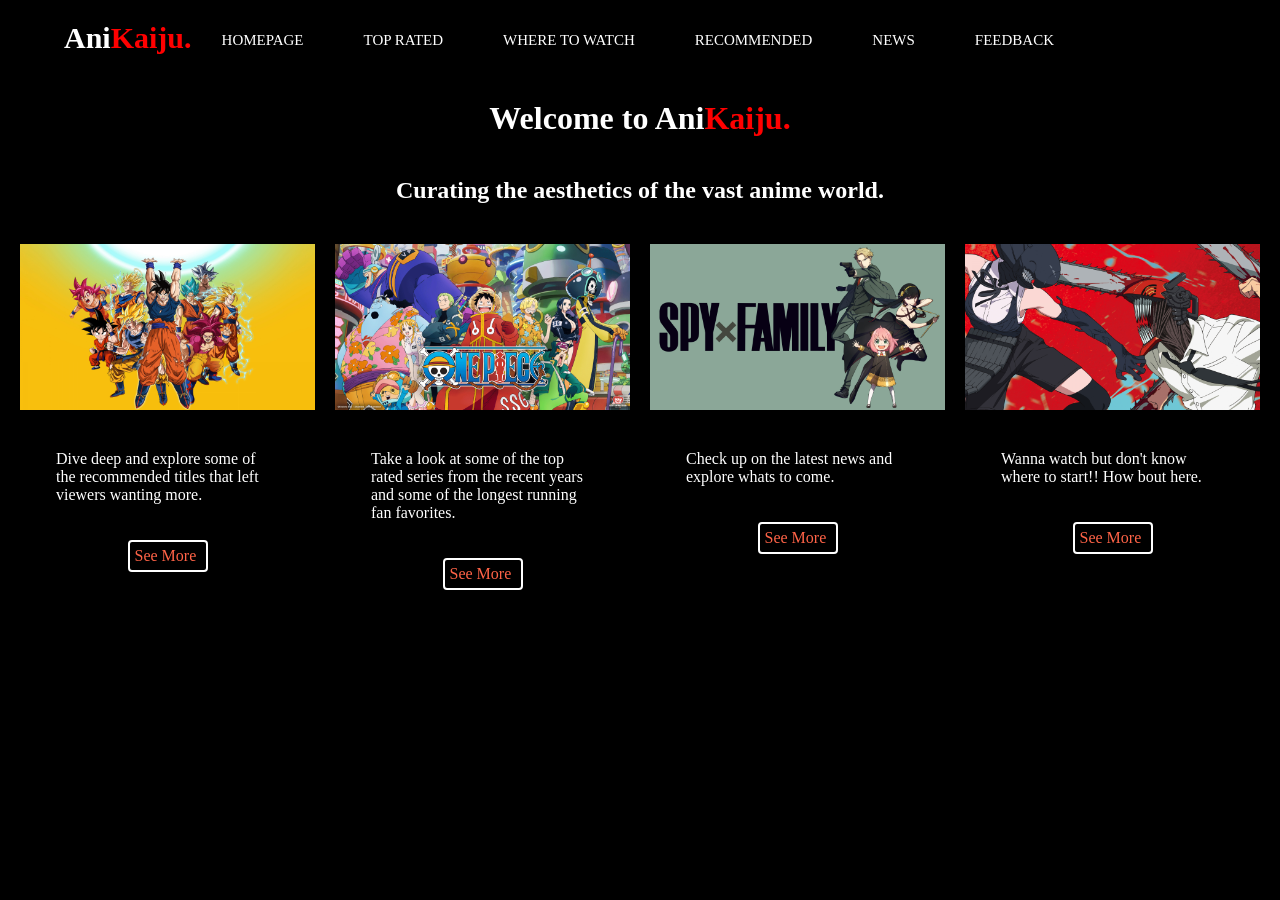
<file: index.html>
<!DOCTYPE html>
<html lang="en">
    <head>
        <meta charset="UTF-8">
        <meta name="viewport" content="width=deice-width, initial-scale=1.0">
        <title>HOME PAGE</title>
        <link rel="stylesheet" href="styles.css">
    </head>
    <body>
            <nav>
                <ul>
                    <h1 class="logo">Ani<span>Kaiju.</span></h1>
                    <li><a href="index.html"> HOMEPAGE </a></li>
                    <li><a href="top.html"> TOP RATED </a></li>
                    <li><a href="wiki.html"> WHERE TO WATCH </a></li>
                    <li><a href="recommends.html"> RECOMMENDED </a></li>
                    <li><a href="news.html"> NEWS </a></li>
                    <li><a href="feedback.html"> FEEDBACK </a></li>
                </ul>
            </nav>

            <header>
                <h1> Welcome to Ani<span class="col">Kaiju.</span> </h1>
                <h2> Curating the aesthetics of the vast anime world.</h2>
            </header>

            <main>
                <div class="opening-grid">
                    <div class="intro-grid">
                            <img src="wallpapers/dragon-ball.jpg">
                            <p>Dive deep and explore some of the recommended titles that left viewers wanting more.</p>
                            <a href="recommends.html">See More</a>
                    </div>
                    <div class="intro-grid">
                            <img src="wallpapers/one-piece.jpg">
                            <p>Take a look at some of the top rated series from the recent years and some of the
                                longest running fan favorites.</p>
                            <a href="top.html">See More</a>
                    </div>
                    <div class="intro-grid">
                            <img src="wallpapers/spy-x-family-poster-3840x2160-24192.png">
                            <p>Check up on the latest news and explore whats to come.</p>
                            <a href="news.html">See More</a>
                    </div>
                    <div class="intro-grid">
                            <img src="wallpapers/reze-vs-denji-5k-3840x2160-24371.jpg">
                            <p>Wanna watch but don't know where to start!! How bout here.</p>
                            <a href="wiki.html">See More</a>
                    </div>
                </div>
            </main>
    </body>
</html>
</file>
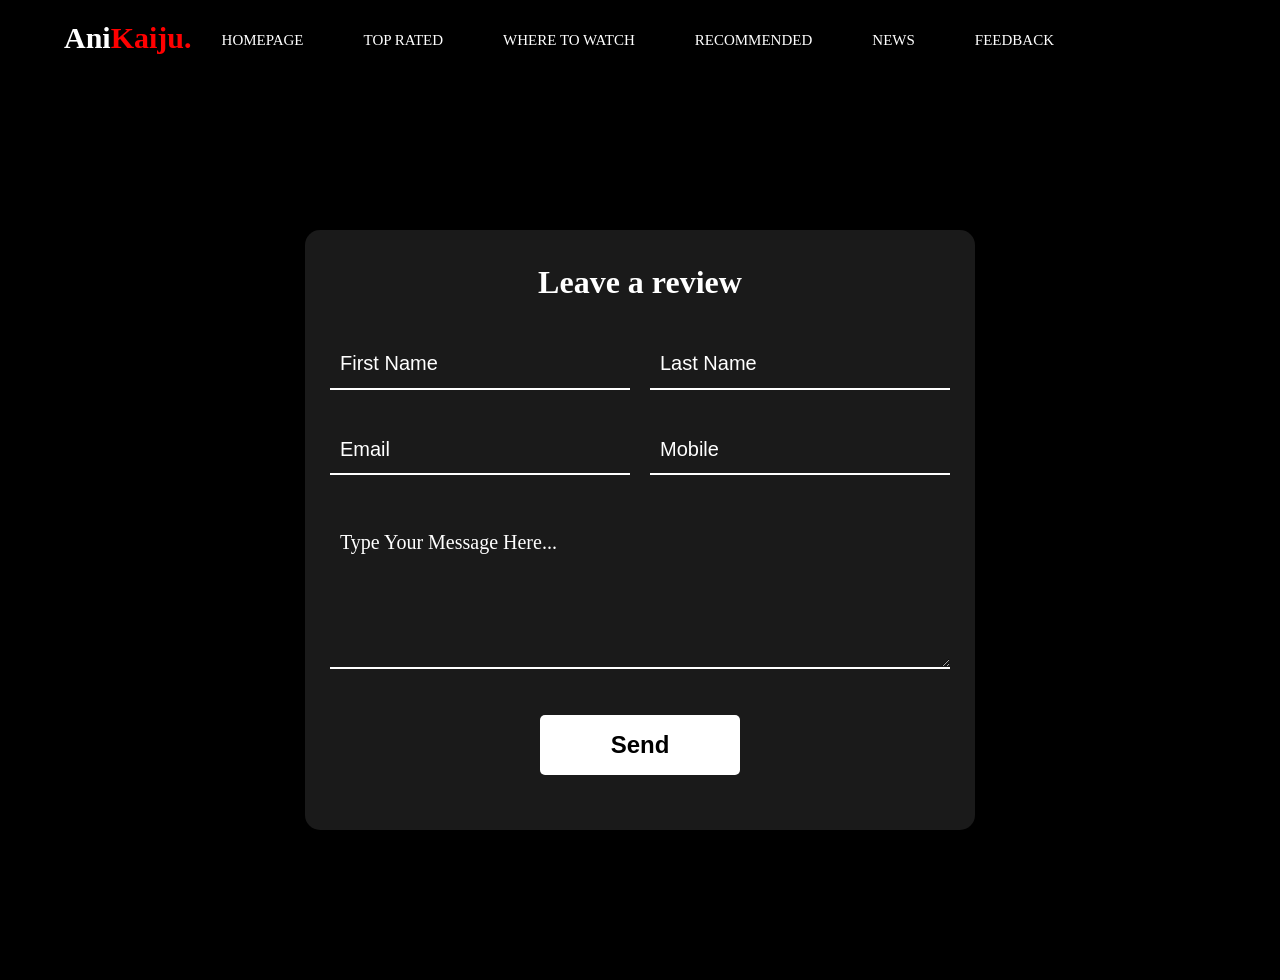
<file: feedback.html>
<!DOCTYPE html>
<html lang="en">
    <head>
        <meta charset="UTF-8">
        <meta name="viewport" content="width=deice-width, initial-scale=1.0">
        <title>HOME PAGE</title>
        <link rel="stylesheet" href="styles.css">
    </head>
    <body>

          <nav>
            <ul>
                <h1 class="logo">Ani<span>Kaiju.</span></h1>
                <li><a href="index.html"> HOMEPAGE </a></li>
                <li><a href="top.html"> TOP RATED </a></li>
                <li><a href="wiki.html"> WHERE TO WATCH </a></li>
                <li><a href="recommends.html"> RECOMMENDED </a></li>
                <li><a href="news.html"> NEWS </a></li>
                <li><a href="feedback.html"> FEEDBACK </a></li>
            </ul>
        </nav>
        <div class="container">
              <form>
                <h1>Leave a review</h1>
                <input type="text" id="firstName" placeholder="First Name" required />
                <input type="text" id="lastName" placeholder="Last Name" required />
                <input type="email" id="email" placeholder="Email" required />
                <input type="text" id="mobile" placeholder="Mobile" required />
                <h4>Type Your Message Here...</h4>
                <textarea required></textarea>
                <input type="submit" value="Send" id="button" />
              </form>
        </div>
    </body>
</html>
</file>
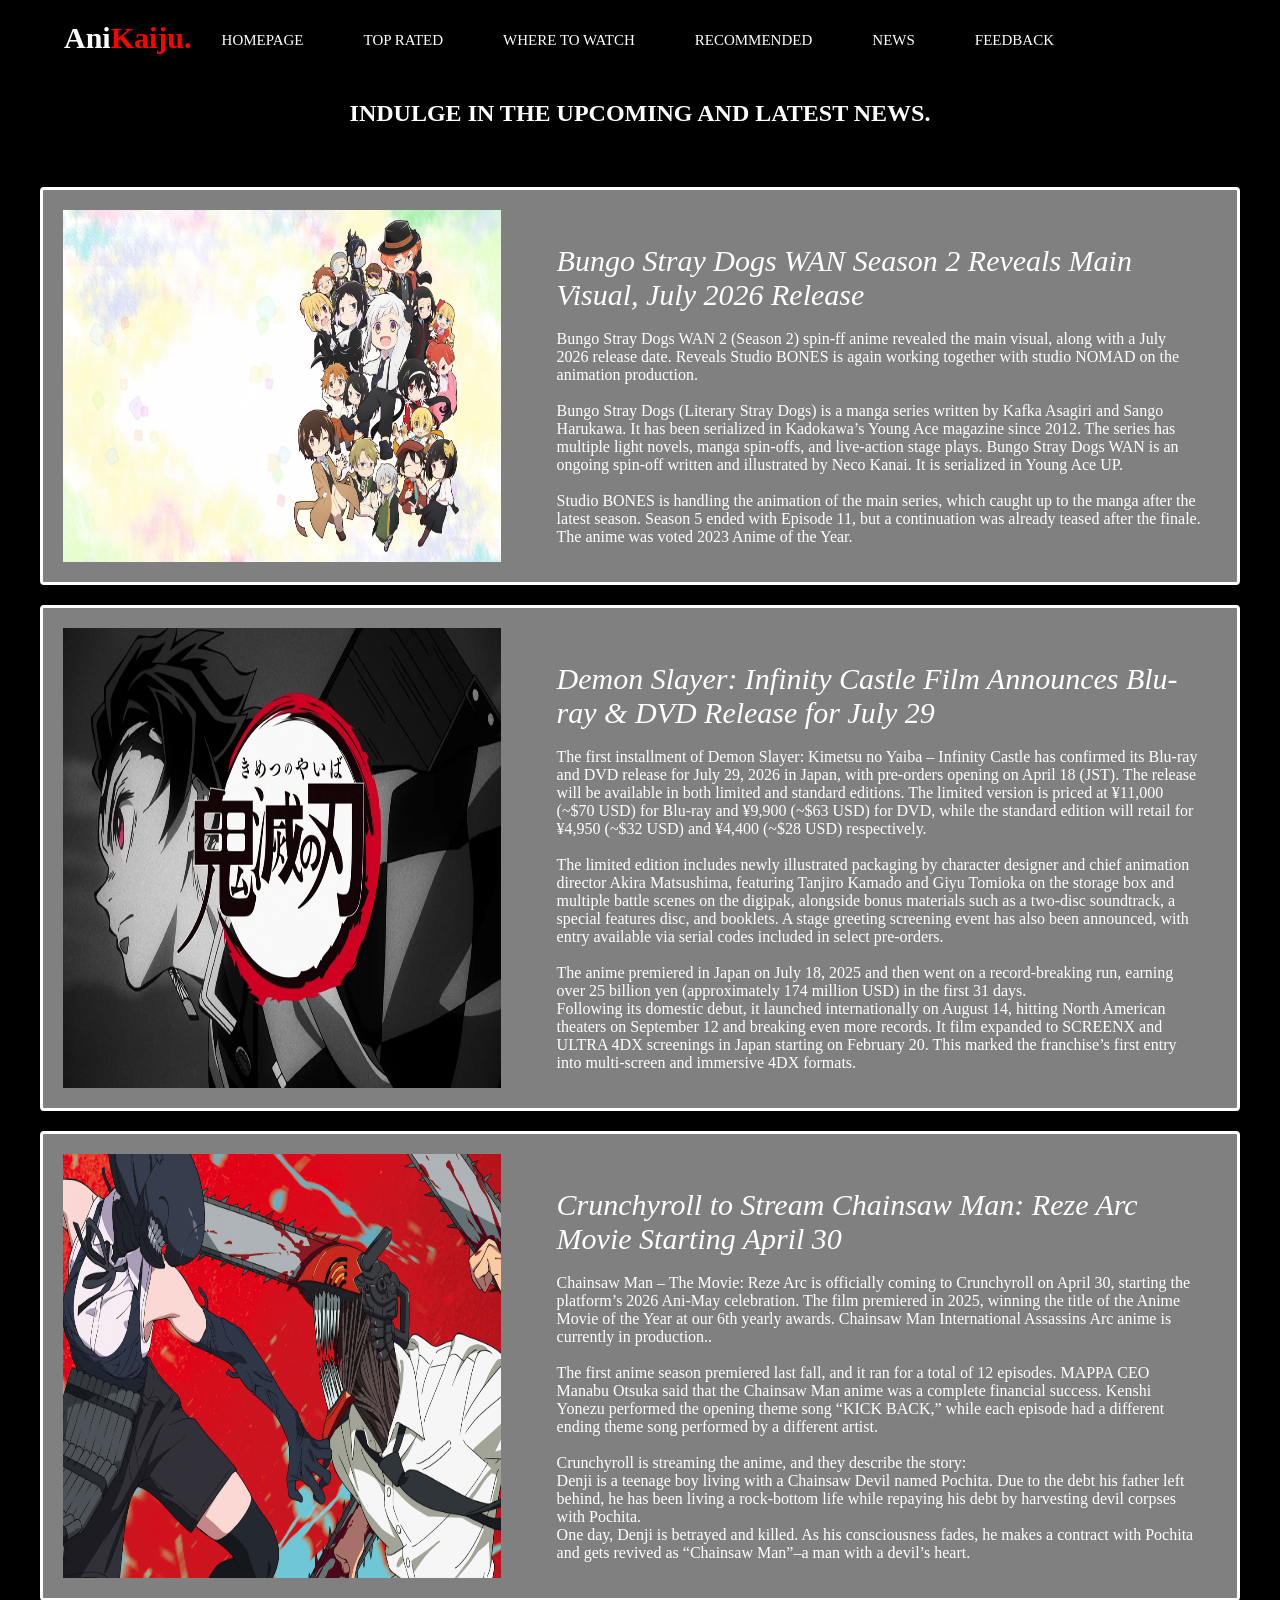
<file: news.html>
<!DOCTYPE html>
<html>
    <head>
        <meta charset="UTF-8">
        <meta name="viewport" content="width=deice-width, initial-scale=1.0">
        <title>NEWS</title>
        <link rel="stylesheet" href="styles.css">
    </head>
    <body>

            <nav>
            <ul>
                <h1 class="logo">Ani<span>Kaiju.</span></h1>
                <li><a href="index.html"> HOMEPAGE </a></li>
                <li><a href="top.html"> TOP RATED </a></li>
                <li><a href="wiki.html"> WHERE TO WATCH </a></li>
                <li><a href="recommends.html"> RECOMMENDED </a></li>
                <li><a href="news.html"> NEWS </a></li>
                <li><a href="feedback.html"> FEEDBACK </a></li>
            </ul>
        </nav>

        <header>
            <h2> INDULGE IN THE UPCOMING AND LATEST NEWS.</h2>
        </header>

        <main>
            <div class="page-layout">
                <div class="main-content">
                    <article>
                        <img src="wallpapers/stray-dogs-wan.jpg" alt="bungou-stray-dogs-wan!">
                        <p>
                             <br><em>Bungo Stray Dogs WAN Season 2 Reveals Main Visual, July 2026 Release</em> <br>
                              <br> Bungo Stray Dogs WAN 2 (Season 2) spin-ff anime revealed the main visual, along with a July 2026 release date. 
                              Reveals Studio BONES is again working together with studio NOMAD on the animation production. <br>

                             <br> Bungo Stray Dogs (Literary Stray Dogs) is a manga series written by Kafka Asagiri and Sango Harukawa. It has been 
                              serialized in Kadokawa’s Young Ace magazine since 2012. The series has multiple light novels, manga spin-offs, 
                              and live-action stage plays. Bungo Stray Dogs WAN is an ongoing spin-off written and illustrated by Neco Kanai. It is
                               serialized in Young Ace UP. <br>

                             <br> Studio BONES is handling the animation of the main series, which caught up to the manga after the latest season. 
                              Season 5 ended with Episode 11, but a continuation was already teased after the finale.
                              The anime was voted 2023 Anime of the Year.
                        </p>
                    </article>
                    <article>
                        <img src="wallpapers/demon-s.webp" alt="Demon-slayer-infinity-castle">
                        <p>
                             <br><em>Demon Slayer: Infinity Castle Film Announces Blu-ray & DVD Release for July 29</em> <br>
                              <br> The first installment of Demon Slayer: Kimetsu no Yaiba – Infinity Castle has confirmed its Blu-ray and DVD release for
                               July 29, 2026 in Japan, with pre-orders opening on April 18 (JST). The release will be available in both limited and standard 
                               editions. The limited version is priced at ¥11,000 (~$70 USD) for Blu-ray and ¥9,900 (~$63 USD) for DVD, while the standard edition
                                will retail for ¥4,950 (~$32 USD) and ¥4,400 (~$28 USD) respectively. <br>

                             <br> The limited edition includes newly illustrated packaging by character designer and chief animation director Akira Matsushima, 
                             featuring Tanjiro Kamado and Giyu Tomioka on the storage box and multiple battle scenes on the digipak, alongside bonus materials
                              such as a two-disc soundtrack, a special features disc, and booklets. A stage greeting screening event has also been announced, with
                               entry available via serial codes included in select pre-orders.<br>

                             <br> The anime premiered in Japan on July 18, 2025 and then went on a record-breaking run, earning over 25 billion yen
                              (approximately 174 million USD) in the first 31 days.

                             <br> Following its domestic debut, it launched internationally on August 14, hitting North American theaters on September 12 and 
                             breaking even more records. It film expanded to SCREENX and ULTRA 4DX screenings in Japan starting on February 20.
                              This marked the franchise’s first entry into multi-screen and immersive 4DX formats.
                        </p>
                    </article>
                    <article>
                        <img src="wallpapers/reze-vs-denji-5k-3840x2160-24371.jpg" alt="Reze-vs-Denji">
                        <p>
                             <br><em>Crunchyroll to Stream Chainsaw Man: Reze Arc Movie Starting April 30</em> <br>
                              <br> Chainsaw Man – The Movie: Reze Arc is officially coming to Crunchyroll on April 30, starting the platform’s 2026 Ani-May celebration.
                               The film premiered in 2025, winning the title of the Anime Movie of the Year at our 6th yearly awards. Chainsaw Man International Assassins
                                Arc anime is currently in production.. <br>

                             <br> The first anime season premiered last fall, and it ran for a total of 12 episodes. MAPPA CEO Manabu Otsuka said that the Chainsaw Man anime
                                was a complete financial success. Kenshi Yonezu performed the opening theme song “KICK BACK,” while each episode had a different ending theme song
                                performed by a different artist.<br>

                             <br> Crunchyroll is streaming the anime, and they describe the story:
                             <br> Denji is a teenage boy living with a Chainsaw Devil named Pochita. Due to the debt his father left behind, he has been living a
                              rock-bottom life while repaying his debt by
                               harvesting devil corpses with Pochita. 
                              <br> One day, Denji is betrayed and killed. As his consciousness fades, he makes a contract with Pochita and gets revived as “Chainsaw Man”–a 
                              man with a devil’s heart. 
                        </p>
                    </article>
  
                </div>

            </div> 
        </main>

    </body>
</html>
</file>
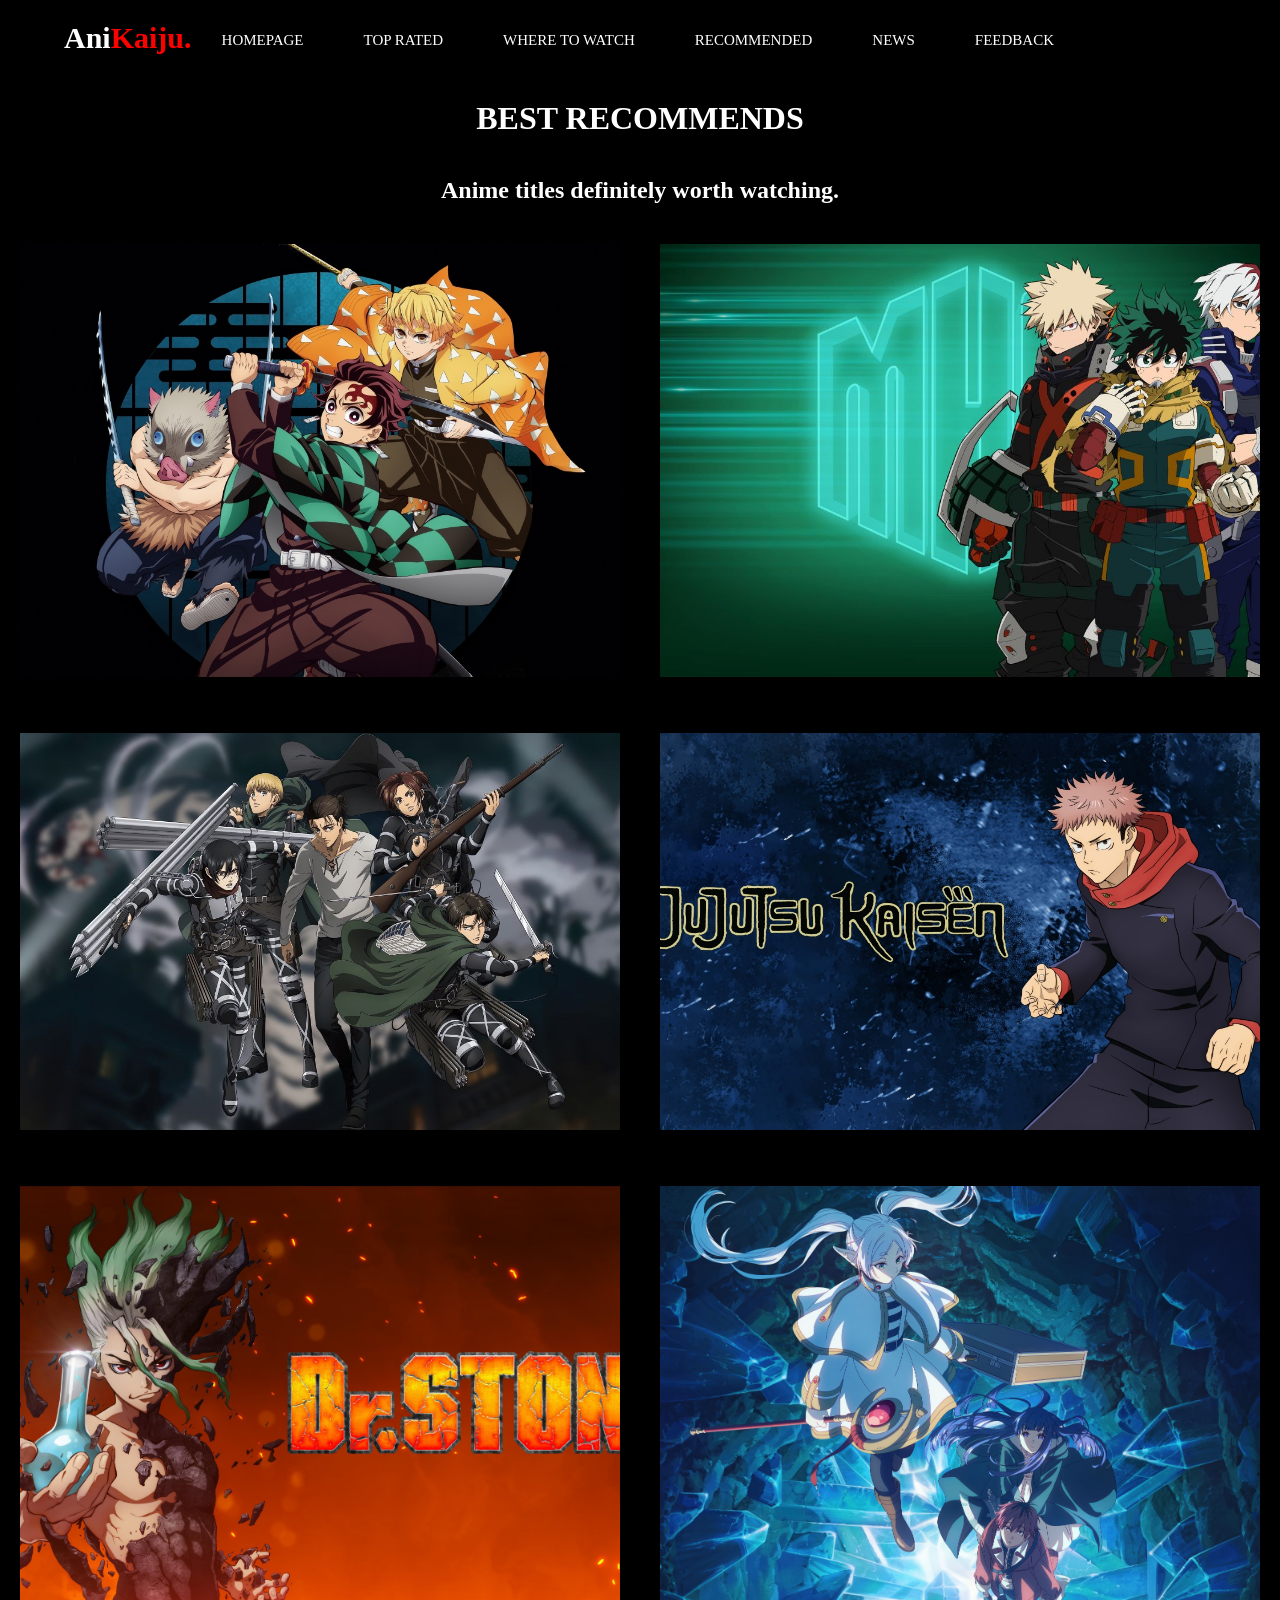
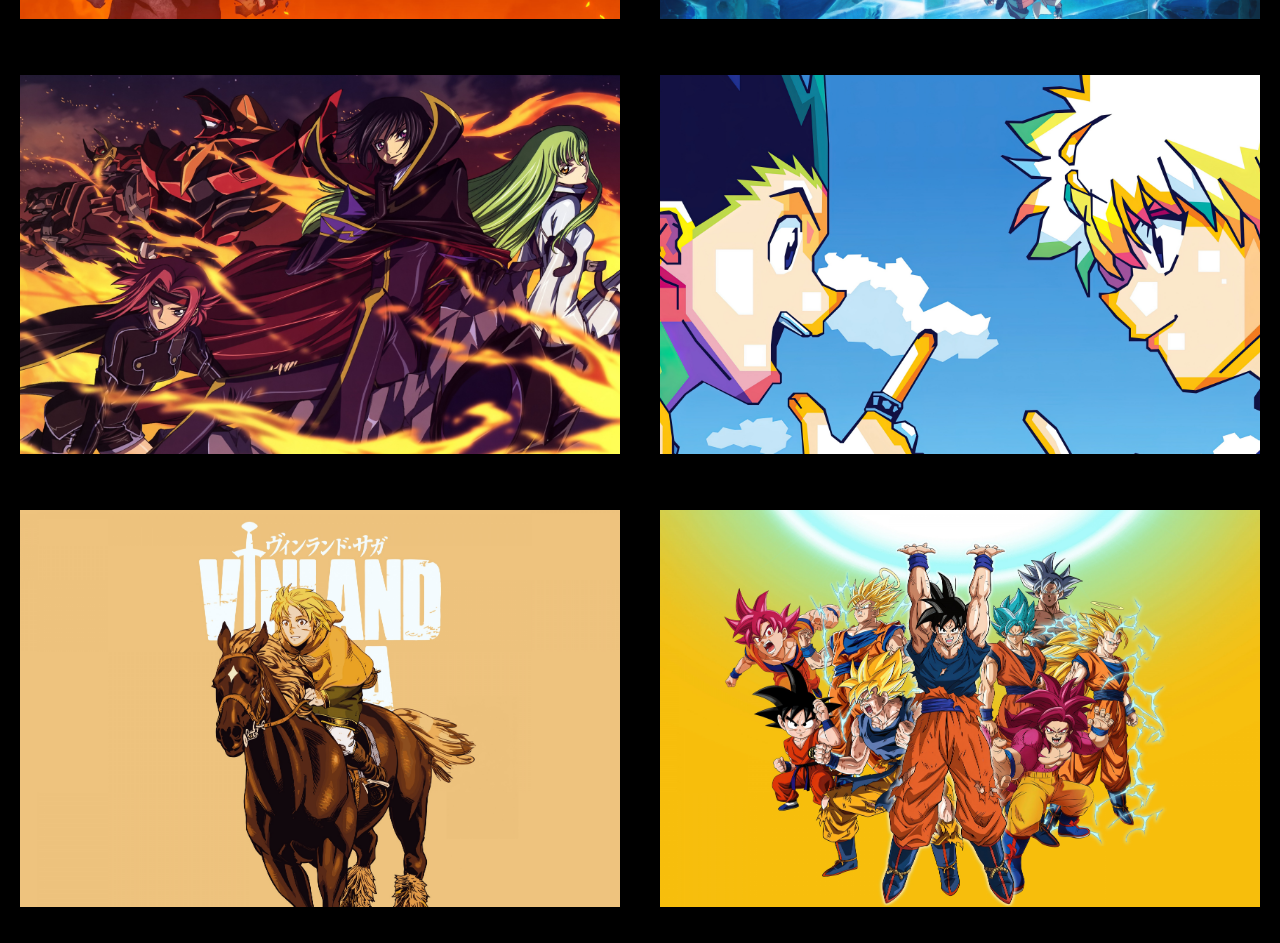
<file: recommends.html>
<!DOCTYPE html>
<html lang="en">
    <head>
        <meta charset="UTF-8">
        <meta name="viewport" content="width=deice-width, initial-scale=1.0">
        <title>Recommends</title>
        <link rel="stylesheet" href="styles.css">
    </head>
    <body>

          <nav>
            <ul>
                <h1 class="logo">Ani<span>Kaiju.</span></h1>
                <li><a href="index.html"> HOMEPAGE </a></li>
                <li><a href="top.html"> TOP RATED </a></li>
                <li><a href="wiki.html"> WHERE TO WATCH </a></li>
                <li><a href="recommends.html"> RECOMMENDED </a></li>
                <li><a href="news.html"> NEWS </a></li>
                <li><a href="feedback.html"> FEEDBACK </a></li>
            </ul>
        </nav>

        <header>
            <h1>BEST RECOMMENDS</h1>
            <h2>Anime titles definitely worth watching.</h2>
        </header>

        <main>
            <div class="recommend-grid">
                <div class="recos-grid">
                    <div class="description-text">
                        <div style="background-image: url(wallpapers/demon-ss.jpg);
                            background-size: cover;
                            background-position: center;
                            background-repeat: no-repeat;">
                            <h3>Demon Slayer:Kimetsu no Yaiba</h3>
                            <ul>
                                <li>Release Year: April 2019</li>
                                <li>Studio: Ufotable</li>
                                <li>Genre: Adventure, Dark Arts, Fantasy </li>
                                <li>Seasons: 4(63 episodes)</li>
                            </ul>
                            <p>
                            Ever since the death of his father, the burden of supporting the family has fallen upon Tanjirou Kamado's shoulders. Though living impoverished on a remote mountain, the Kamado
                            family are able to enjoy a relatively peaceful and happy life. One day, Tanjirou decides to go down to the local village to make a little money selling charcoal. On his way back,
                            night falls, forcing Tanjirou to take shelter in the house of a strange man, who warns him of the existence of flesh-eating demons that lurk in the woods at night.
                              
                            <br> When he finally arrives back home the next day, he is met with a horrifying sight—his whole family has been slaughtered. Worse still, the sole survivor is his sister Nezuko, who has
                            been turned into a bloodthirsty demon. Consumed by rage and hatred, Tanjirou swears to avenge his family and stay by his only remaining sibling. Alongside the mysterious group calling 
                            themselves the Demon Slayer Corps, Tanjirou will do whatever it takes to slay the demons and protect the remnants of his beloved sister's humanity. </p>
                        </div>
                    </div>
                </div>
                <div class="recos-grid">
                    <div class="description-text">
                        <div style="background-image: url(wallpapers/mha.jpg);
                            background-size: cover;
                            background-position: center;
                            background-repeat: no-repeat;">
                            <h3>MY HERO ACADEMIA</h3>
                            <ul>
                                <li>Release Year: April 2016</li>
                                <li>Studio: Bones</li>
                                <li>Theme: School, Superpower </li>
                                <li>Seasons: 8(63 episodes)</li>
                            </ul>
                            <p>
                             The appearance of "quirks," newly discovered super powers, has been steadily increasing over the years, with 80 percent of humanity possessing various abilities from manipulation of elements to
                             shapeshifting. This leaves the remainder of the world completely powerless, and Izuku Midoriya is one such individual.
                             <br> Since he was a child, the ambitious middle schooler has wanted nothing more than to be a hero. Izuku's unfair fate leaves him admiring heroes and taking notes on them whenever he can. But it
                             seems that his persistence has borne some fruit: Izuku meets the number one hero and his personal idol, All Might. All Might's quirk is a unique ability that can be inherited, and he has chosen Izuku
                             to be his successor!
                             <br>Enduring many months of grueling training, Izuku enrolls in UA High, a prestigious high school famous for its excellent hero training program, and this year's freshmen look especially promising. With
                              his bizarre but talented classmates and the looming threat of a villainous organization, Izuku will soon learn what it really means to be a hero.
                            </p>
                        </div>
                    </div>
                </div>
                <div class="recos-grid">
                    <div class="description-text">
                        <div style="background-image: url(wallpapers/aots.jpg);
                            background-size: cover;
                            background-position: center;
                            background-repeat: no-repeat;">
                            <h3>Attack on Titan</h3>
                            <ul>
                                <li>Release Year: April 2013</li>
                                <li>Studio: Ufotable, Wit Studio</li>
                                <li>Theme: Gore, Millitary, Survival </li>
                                <li>Seasons: 4(94 episodes)</li>
                            </ul>
                            <p>
                             Centuries ago, mankind was slaughtered to near extinction by monstrous humanoid creatures called Titans, forcing humans to hide in fear behind enormous concentric walls. What makes these giants terrifying is
                             their taste for human flesh is born out of what appears to be pleasure. To ensure their survival, the remnants of humanity began living within defensive barriers, resulting in one hundred 
                             years without a single titan encounter. However, that fragile calm is soon shattered when a colossal Titan manages to breach the supposedly impregnable outer wall, reigniting the fight for survival against the man-eating abominations.
                             <br> After witnessing a horrific personal loss at the hands of the invading creatures, Eren Yeager dedicates his life to their eradication by enlisting into the Survey Corps, an elite military unit that combats 
                             the merciless humanoids outside the protection of the walls. 
                            </p>
                        </div>
                    </div>
                </div>
                <div class="recos-grid">
                    <div class="description-text">
                        <div style="background-image: url(wallpapers/JJK.jpg);
                            background-size: cover;
                            background-position: center;
                            background-repeat: no-repeat;">
                            <h3>Jujutsu Kaisen</h3>
                            <ul>
                                <li>Release Year: April 2020</li>
                                <li>Studio: MAPPA</li>
                                <li>Theme: School </li>
                                <li>Seasons: 3(63 episodes)</li>
                            </ul>
                            <p>
                             Idly indulging in baseless paranormal activities with the Occult Club, high schooler Yuuji Itadori spends his days at either the clubroom or the hospital, where he visits his bedridden grandfather. However, this leisurely
                             lifestyle soon takes a turn for the strange when he unknowingly encounters a cursed item. 
                             <br> Triggering a chain of supernatural occurrences, Yuuji finds himself suddenly thrust into the world of Curses—dreadful beings formed
                             from human malice and negativity—after swallowing the said item, revealed to be a finger belonging to the demon Sukuna Ryoumen, the King of Curses.

                             <br> Yuuji experiences first-hand the threat these Curses pose to society as he discovers his own newfound powers. Introduced to the Tokyo Prefectural Jujutsu High School, he begins to walk down a path from which he cannot
                              return—the path of a Jujutsu sorcerer. 
                            </p>
                        </div>
                    </div>
                </div>
                <div class="recos-grid">
                    <div class="description-text">
                        <div style="background-image: url(wallpapers/dr-stone.jpg);
                            background-size: cover;
                            background-position: center;
                            background-repeat: no-repeat;">
                            <h3>Dr. STONE</h3>
                            <ul>
                                <li>Release Year: July 2019</li>
                                <li>Studio: TMS Entertainment</li>
                                <li>Theme: Survival </li>
                                <li>Seasons: 4()</li>
                            </ul>
                            <p>
                            After five years of harboring unspoken feelings, high-schooler Taiju Ooki is finally ready to confess his love to Yuzuriha Ogawa. Just when Taiju begins his confession however, a blinding green light strikes the Earth and petrifies mankind around the world—turning every single human into stone.
                            <br> Several millennia later, Taiju awakens to find the modern world completely nonexistent, as nature has flourished in the years humanity stood still. Among a stone world of statues, Taiju encounters one other living human: his science-loving friend Senkuu, who has been active for a few months. Taiju learns that Senkuu has developed a grand scheme—to launch the complete revival of civilization with science. Taiju's brawn and Senkuu's brains combine to forge a formidable partnership, and they soon uncover a method to revive those petrified. 
                          <br> However, Senkuu's master plan is threatened when his ideologies are challenged by those who awaken. All the while, the reason for mankind's petrification remains unknown. </p>
                        </div>
                    </div>
                </div>
                <div class="recos-grid">
                    <div class="description-text">
                        <div style="background-image: url(wallpapers/frieren-by.jpg);
                            background-size: cover;
                            background-position: center;
                            background-repeat: no-repeat;">
                            <h3>Frieren</h3>
                            <ul>
                                <li>Release Year: Sep 2023</li>
                                <li>Studio: Madhouse</li>
                                <li>Theme: Shounen </li>
                                <li>Seasons: 2(38 episodes)</li>
                            </ul>
                            <p>
                             During their decade-long quest to defeat the Demon King, the members of the hero's party—Himmel himself, the priest Heiter, the dwarf warrior Eisen,
                             and the elven mage Frieren—forge bonds through adventures and battles, creating unforgettable precious memories for most of them.
                              
                            <br> However, the time that Frieren spends with her comrades is equivalent to merely a fraction of her life, which has lasted over a thousand years. 
                            When the party disbands after their victory, Frieren casually returns to her "usual" routine of collecting spells across the continent. Due to her different
                             sense of time, she seemingly holds no strong feelings toward the experiences she went through.
                             As the years pass, Frieren gradually realizes how her days in the hero's party truly impacted her. Witnessing the deaths of two of her former companions, Frieren begins to regret having
                             taken their presence for granted; she vows to better understand humans and create real personal connections. Although the story of that once memorable journey has long ended, a new tale is about to begin.
                            </p>
</div>
                    </div>
                </div>
                <div class="recos-grid">
                    <div class="description-text">
                        <div style="background-image: url(wallpapers/lelouch.jpg);
                            background-size: cover;
                            background-position: center;
                            background-repeat: no-repeat;">
                            <h3>Code Geass</h3>
                            <ul>
                                <li>Release Year: October 2006</li>
                                <li>Studio: Sunrise</li>
                                <li>Theme: Mecha, Military, School, Super Power </li>
                                <li>Seasons: 3(61 episodes) </li>
                            </ul>
                            <p>
                           In the year 2010, the Holy Empire of Britannia is establishing itself as a dominant military nation, starting with the conquest of Japan. Renamed to Area 11 after its swift defeat, 
                           Japan has seen significant resistance against these tyrants in an attempt to regain independence.
                            <br> Lelouch Lamperouge, a Britannian student, unfortunately finds himself caught in a crossfire between the Britannian and the Area 11 rebel armed forces. He is able to escape, however,
                             thanks to the timely appearance of a mysterious girl named C.C., who bestows upon him Geass, the "Power of Kings." Realizing the vast potential of his newfound "power of absolute obedience," 
                             Lelouch embarks upon a perilous journey as the masked vigilante known as Zero, leading a merciless onslaught against Britannia in order to get revenge once and for all. </p>
                        </div>
                    </div>
                </div>
                <div class="recos-grid">
                    <div class="description-text">
                        <div style="background-image: url(wallpapers/hunter-x-hunter.jpg);
                            background-size: cover;
                            background-position: center;
                            background-repeat: no-repeat;">
                            <h3>Hunter x hunter</h3>
                            <ul>
                                <li>Release Year: October 2011</li>
                                <li>Studio: Madhouse</li>
                                <li>Demographic: Shounen</li>
                                <li>Seasons: 6(6148 episodes)</li>
                            </ul>
                            <p>
                            Hunters devote themselves to accomplishing hazardous tasks, all from traversing the world's uncharted territories to locating rare items and monsters. Before becoming a Hunter,
                            one must pass the Hunter Examination—a high-risk selection process in which most applicants end up handicapped or worse, deceased.
                              
                            <br> Ambitious participants who challenge the notorious exam carry their own reason. What drives 12-year-old Gon Freecss is finding Ging, his father and a Hunter himself. Believing 
                            that he will meet his father by becoming a Hunter, Gon takes the first step to walk the same path.
                             During the Hunter Examination, Gon befriends the medical student Leorio Paladiknight, the vindictive Kurapika, and ex-assassin Killua Zoldyck. While their motives vastly differ from
                              each other, they band together for a common goal and begin to venture into a perilous world. </p>
                        </div>
                    </div>
                </div>
                <div class="recos-grid">
                    <div class="description-text">
                        <div style="background-image: url(wallpapers/vinland-saga.jpg);
                            background-size: cover;
                            background-position: center;
                            background-repeat: no-repeat;">
                            <h3>Vinland Saga</h3>
                            <ul>
                                <li>Release Year: July 2019</li>
                                <li>Studio: Wit Studio</li>
                                <li>Theme: Gore, Historical </li>
                                <li>Seasons: 2(48 episodes)</li>
                            </ul>
                            <p>
                             Young Thorfinn grew up listening to the stories of old sailors that had traveled the ocean and reached the place of legend, Vinland. It's said to be warm and fertile,
                             a place where there would be no need for fighting—not at all like the frozen village in Iceland where he was born, and certainly not like his current life as a mercenary.
                             War is his home now.
                              
                            <br>The war between England and the Danes grows worse with each passing year. Death has become commonplace, and the viking mercenaries are loving every moment of it. 
                            Allying with either side will cause a massive swing in the balance of power, and the vikings are happy to make names for themselves and take any spoils they earn along the way.
                            Among the chaos, Thorfinn must take his revenge and kill Askeladd, the man who murdered his father. The only paradise for the vikings, it seems, is the era of war and death that rages on. </p>
                        </div>
                    </div>
                </div>
                <div class="recos-grid">
                    <div class="description-text">
                        <div style="background-image: url(wallpapers/dragon-ball.jpg);
                            background-size: cover;
                            background-position: center;
                            background-repeat: no-repeat;">
                            <h3>Dragon Ball Super</h3>
                            <ul>
                                <li>Release Year: July 2015</li>
                                <li>Studio: Toei Animation</li>
                                <li>Theme: Martial arts </li>
                                <li>Seasons: 1(131 episodes)</li>
                            </ul>
                            <p>Dragon Ball Super is an official continuation of the original Dragon Ball Z manga. Set during the ten-year timeskip after the defeat of Majin Boo, the story follows Goku and
                             his friends as they ascend to god-like power levels and defend their universe from multiversal threats and deities
                             <br>Seven years after the defeat of Majin Buu, Earth is at peace, and its people live free from any dangers lurking in the universe. However, this peace is short-lived;
                             a sleeping threat awakens in the dark reaches of the galaxy: Beerus, the ruthless God of Destruction.
                              
                            <br> Disturbed by a prophecy that he will be defeated by a "Super Saiyan God," Beerus and his angelic attendant Whis search the universe for this mysterious being.
                            Before long, they reach Earth and encounter Gokuu Son, one of the planet's mightiest warriors, and his powerful friends. </p> 
                         </div>
                    </div>
                </div>
            </div>
        </main>

    </body>
</html>
</file>
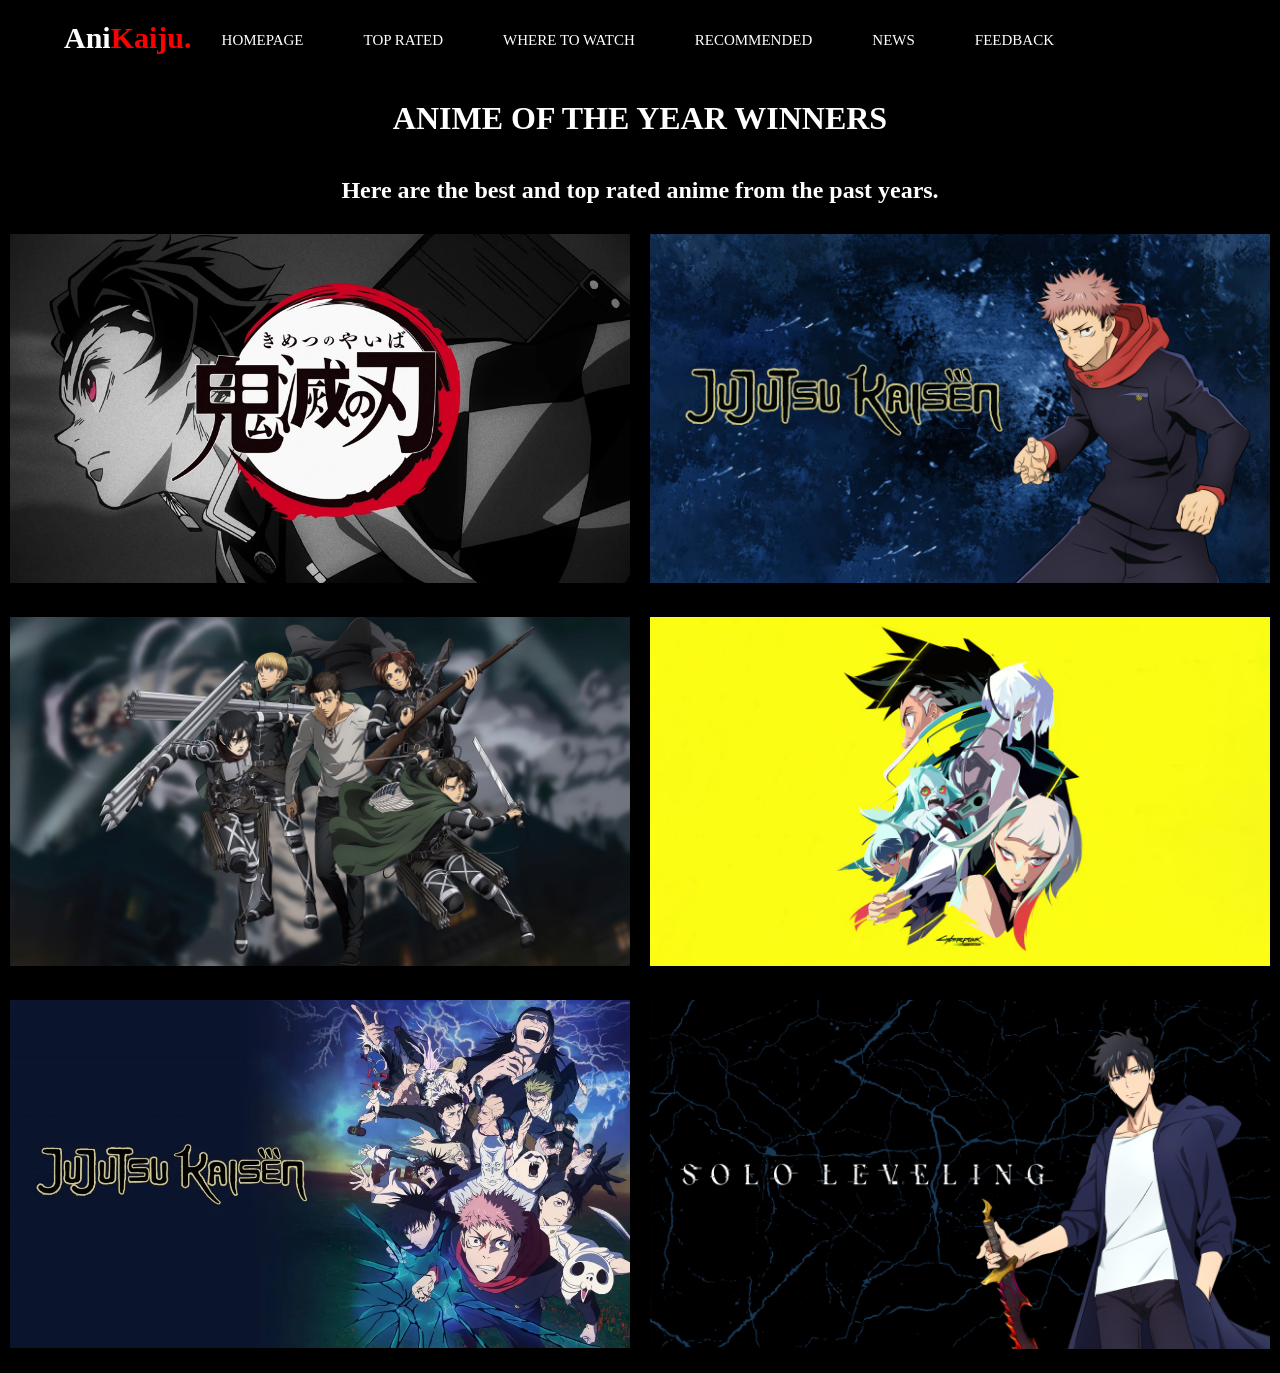
<file: top.html>
<!DOCTYPE html>
<html lang="en">
    <head>
        <meta charset="UTF-8">
        <meta name="viewport" content="width=deice-width, initial-scale=1.0">
        <title>AOTY WINNERS</title>
        <link rel="stylesheet" href="styles.css">
    </head>
    <body>

           <nav>
            <ul>
                <h1 class="logo">Ani<span>Kaiju.</span></h1>
                <li><a href="index.html"> HOMEPAGE </a></li>
                <li><a href="top.html"> TOP RATED </a></li>
                <li><a href="wiki.html"> WHERE TO WATCH </a></li>
                <li><a href="recommends.html"> RECOMMENDED </a></li>
                <li><a href="news.html"> NEWS </a></li>
                <li><a href="feedback.html"> FEEDBACK </a></li>
            </ul>
        </nav>

        <header>
            <h1>ANIME OF THE YEAR WINNERS</h1>
            <h2>Here are the best and top rated anime from the past years.</h2>
        </header>

        <main>
            <div class="top-grid">
                <div class="rating-grid">
                    <img src="wallpapers/demon-s.webp">
                    <div class="overlay-text">
                        <h2>AOTY 2020</h2>
                        <h3>Demon Slayer:Kimetsu no Yaiba</h3>
                        <ul>
                            <li>Release Year: April 2019</li>
                            <li>Studio: Ufotable</li>
                            <li>Genre: Adventure, Dark Arts, Fantasy </li>
                            <li>Seasons: 4(63 episodes)</li>
                        </ul>
                        Demon Slayer: Kimetsu no Yaiba won Anime of the Year at the 2020 Crunchyroll Anime Awards. Its stunning Ufotable animation and heartfelt
                        story of Tanjiro and Nezuko captivated fans worldwide. The win marked the start of Demon Slayer’s rise as a global cultural phenomenon.
                    </div>
                </div>
                <div class="rating-grid">
                    <img src="wallpapers/JJK.jpg">
                    <div class="overlay-text">
                        <h2>AOTY 2021</h2>
                        <h3>Jujutsu Kaisen</h3>
                        <ul>
                            <li>Release Year: October 2020</li>
                            <li>Studio: MAPPA</li>
                            <li>Genre: Adventure, Dark Arts, Fantasy </li>
                            <li>Seasons: 3(59 episodes) </li>
                        </ul>
                        Jujutsu Kaisen won Anime of the Year at the 2021 Crunchyroll Anime Awards, solidifying MAPPA’s reputation for high-quality action anime.
                        It also took home awards for Best Antagonist (Ryomen Sukuna) and Best Ending Sequence (“Lost in Paradise”). The win reflected its explosive
                        popularity and impact as one of the standout series of 2020.
                    </div>
                </div>
                <div class="rating-grid">
                    <img src="wallpapers/aots.jpg">
                    <div class="overlay-text">
                        <h2>AOTY 2022</h2>
                        <h3>Attack on Titan:Final Season</h3>
                        <ul>
                            <li>Release Year: April 2013</li>
                            <li>Studio: Wit Studio, MAPPA </li>
                            <li>Genre: Adventure, Dark Arts, Post-apocalyptic </li>
                            <li>Seasons: 4(94 episodes) </li>
                        </ul>
                       Attack on Titan: Final Season Part 1 won Anime of the Year at the 2022 Crunchyroll Anime Awards. Its gripping narrative,
                       shocking twists, and MAPPA’s intense animation captivated millions of fans worldwide. The award solidified Attack on Titan’s
                       legacy as one of the most impactful anime series of its era.
                    </div>
                </div>
                <div class="rating-grid">
                    <img src="wallpapers/cybers.jpg">
                    <div class="overlay-text">
                        <h2>AOTY 2023</h2>
                        <h3> Cyberpunk:Edgerunners</h3>
                        <ul>
                            <li>Release Year: SEPTEMBER 2022</li>
                            <li>Studio: TRIGGER </li>
                            <li>Genre: Cyberpunk </li>
                            <li>Seasons: 1(10 episodes) </li>
                        </ul>
                       Cyberpunk: Edgerunners won Anime of the Year by combining Studio Trigger’s explosive, neon-drenched animation with a tragic, emotionally
                       gripping story that captivated global audiences. It transcended its video game roots through iconic character development and a viral soundtrack,
                       revitalizing the entire franchise. Ultimately, its ability to deliver a polished, standalone narrative made it a rare crossover hit that set a new
                       benchmark for modern anime adaptations.
                    </div>
                </div>
                <div class="rating-grid">
                    <img src="wallpapers/jjkl.webp">
                    <div class="overlay-text">
                        <h2>AOTY 2024</h2>
                        <h3> Jujutsu Kaisen:Season 2</h3>
                        <ul>
                             <li>Release Year: October 2020</li>
                            <li>Studio: MAPPA</li>
                            <li>Genre: Adventure, Dark Arts, Fantasy </li>
                            <li>Seasons: 3(59 episodes) </li>
                        </ul>
                      Jujutsu Kaisen’s second win cemented its status as a visual powerhouse, though many felt it prioritized hype and animation
                      over deeper storytelling. The victory sparked debate, as it beat out critically acclaimed series like Vinland Saga in what 
                      some called a popularity contest. Ultimately, it proved that massive shonen hits currently dominate the awards landscape.
                    </div>
                </div>
                <div class="rating-grid">
                    <img src="wallpapers/solo.jpg">
                    <div class="overlay-text">
                        <h2>AOTY 2025</h2>
                        <h3> Solo Levelling: Season 2</h3>
                        <ul>
                            <li>Release Year: March 2024</li>
                            <li>Studio: A-1 Pictures </li>
                            <li>Genre: Action, Fantasy, Adventure </li>
                            <li>Seasons: 2(25 episodes) </li>
                        </ul>
                      Solo Leveling's 2025 win was a historic breakthrough, marking the first time a Korean manhwa adaptation claimed the top prize. While its "zero-to-hero"
                      action and A-1 Pictures' production were massive hits, critics argued it relied on recency bias to beat more artistic masterpieces like Frieren. It essentially
                      proved that high-octane power fantasies still hold the most sway with the global voting public.
                    </div>
                </div>
            </div>
        </main>
    </body>
</html>
</file>
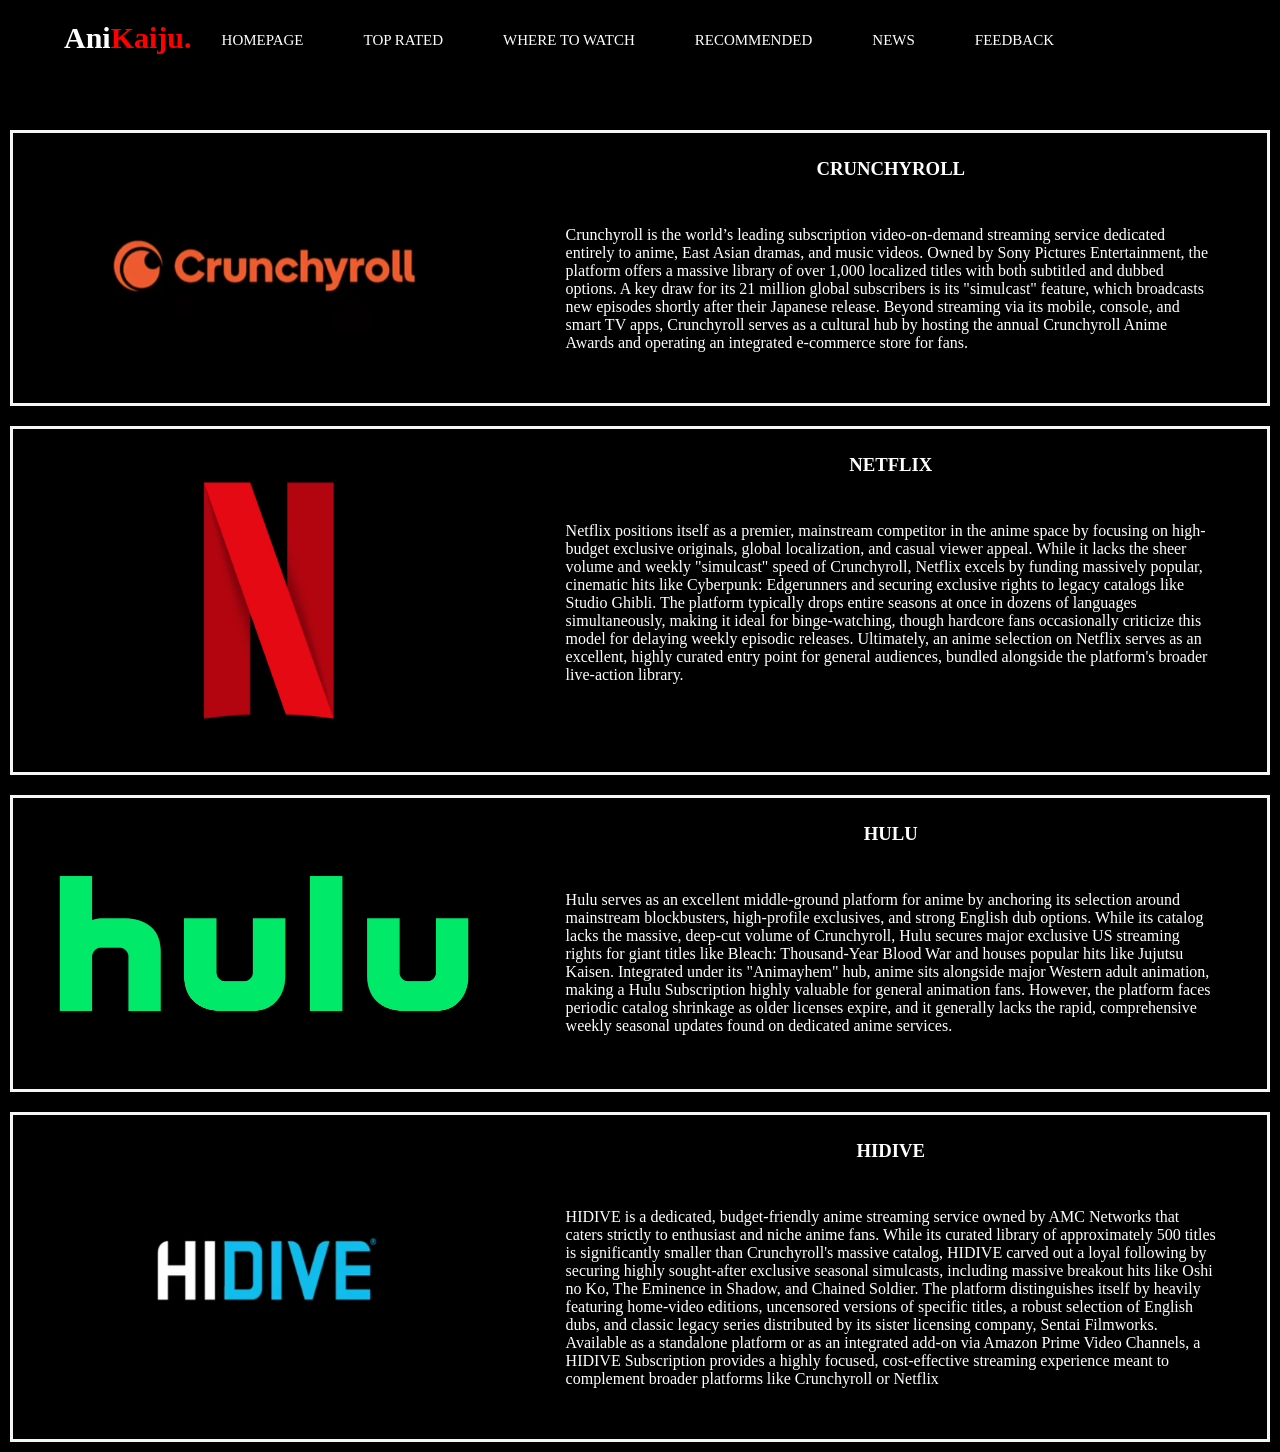
<file: wiki.html>
<!DOCTYPE html>
<html lang="en">
    <head>
        <meta charset="UTF-8">
        <meta name="viewport" content="width=deice-width, initial-scale=1.0">
        <title>WIKI</title>
        <link rel="stylesheet" href="styles.css">
    </head>
    <body>

        <nav>
            <ul>
                <h1 class="logo">Ani<span>Kaiju.</span></h1>
                <li><a href="index.html"> HOMEPAGE </a></li>
                <li><a href="top.html"> TOP RATED </a></li>
                <li><a href="wiki.html"> WHERE TO WATCH </a></li>
                <li><a href="recommends.html"> RECOMMENDED </a></li>
                <li><a href="news.html"> NEWS </a></li>
                <li><a href="feedback.html"> FEEDBACK </a></li>
            </ul>
        </nav>
        <header>
            <h1></h1>
        </header>
        <main>
            <section>
                <div class="big-three">
                    <div class="three-grid">
                        <img src="wallpapers/crunchyroll.png" alt="CRUNCHYROLL-logo">
                        <div class="three-grid-text">
                            <h3>CRUNCHYROLL</h3>
                            <p>
                                Crunchyroll is the world’s leading subscription video-on-demand streaming service dedicated entirely to anime, East Asian dramas, and music videos. Owned by Sony Pictures Entertainment, 
                                the platform offers a massive library of over 1,000 localized titles with both subtitled and dubbed options. A key draw for its 21 million global subscribers is its "simulcast" feature, which
                                broadcasts new episodes shortly after their Japanese release. Beyond streaming via its mobile, console, and smart TV apps, Crunchyroll serves as a cultural hub by hosting the annual Crunchyroll
                                Anime Awards and operating an integrated e-commerce store for fans.
                            </p>
                        </div>
                    </div>
                    <div class="three-grid">
                       
                        <img src="wallpapers/netflixlogo.webp" alt="NETFLIX-LOGO">
                        <div class="three-grid-text">
                         <h3>NETFLIX</h3>
                         <p>
                            Netflix positions itself as a premier, mainstream competitor in the anime space by focusing on high-budget exclusive originals, global localization, and casual viewer appeal. 
                            While it lacks the sheer volume and weekly "simulcast" speed of Crunchyroll, Netflix excels by funding massively popular, cinematic hits like Cyberpunk: Edgerunners and securing
                            exclusive rights to legacy catalogs like Studio Ghibli. The platform typically drops entire seasons at once in dozens of languages simultaneously, making it ideal for binge-watching, 
                            though hardcore fans occasionally criticize this model for delaying weekly episodic releases. Ultimately, an anime selection on Netflix serves as an excellent, highly curated entry 
                            point for general audiences, bundled alongside the platform's broader live-action library.
                         </p>
                        </div>
                    </div>
                    <div class="three-grid">
                        <img src="wallpapers/Hulu-Emblem.jpg" alt="HULU-LOGO">
                        <div class="three-grid-text">
                            <h3>HULU</h3>
                            <p>
                                Hulu serves as an excellent middle-ground platform for anime by anchoring its selection around mainstream blockbusters, high-profile exclusives, and strong English dub options. 
                                While its catalog lacks the massive, deep-cut volume of Crunchyroll, Hulu secures major exclusive US streaming rights for giant titles like Bleach: Thousand-Year Blood War and
                                houses popular hits like Jujutsu Kaisen. Integrated under its "Animayhem" hub, anime sits alongside major Western adult animation, making a Hulu Subscription highly valuable for
                                general animation fans. However, the platform faces periodic catalog shrinkage as older licenses expire, and it generally lacks the rapid, comprehensive weekly seasonal updates found on dedicated anime services.
                            </p> 
                        </div>
                    </div>
                    <div class="three-grid">
                       
                        <img src="wallpapers/hidive-logo.webp" alt="HIDIVE-LOGO">
                          <div class="three-grid-text">
                             <h3>HIDIVE</h3>
                             <p>
                                HIDIVE is a dedicated, budget-friendly anime streaming service owned by AMC Networks that caters strictly to enthusiast and niche anime fans. While its curated library of approximately
                                500 titles is significantly smaller than Crunchyroll's massive catalog, HIDIVE carved out a loyal following by securing highly sought-after exclusive seasonal simulcasts, including massive 
                                breakout hits like Oshi no Ko, The Eminence in Shadow, and Chained Soldier. The platform distinguishes itself by heavily featuring home-video editions, uncensored versions of specific titles, 
                                a robust selection of English dubs, and classic legacy series distributed by its sister licensing company, Sentai Filmworks. Available as a standalone platform or as an integrated add-on via 
                                Amazon Prime Video Channels, a HIDIVE Subscription provides a highly focused, cost-effective streaming experience meant to complement broader platforms like Crunchyroll or Netflix
                             </p>
                          </div>
                    </div>
                </div>
            </section>
        </main>
    </body>
</html>
</file>
<file: styles.css>
*{
    margin: 0;
    padding: 0;
    box-sizing: border-box;
}

body{
    color: white;
    background-color: black;
    font-family: 'Times New Roman', Times, serif;
}
p, h1, h2, h3, h4, li, em, span {
    overflow-wrap: break-word; 
    word-break: break-word; 
    max-width: 100%;           
}
.logo{
    color: white;
    font-size: 30px;
}

.logo span{
    color: red;
}
.col{
    color: red;
}
/*navigation*/
nav{
    background-color: black;
    height: 80px;
    width: 100%;
    display: flex;
    align-items: center;
    justify-content: space-between;
    padding: 0 5%;
}
nav ul{
    list-style: none;
    display: flex;
}
nav ul li{
    padding: 10px 30px;
    position: relative;
}
nav ul li a{
    color: white;
    font-size: 15px;
    text-decoration: none;
}
nav ul li a:hover{
    color: red;
}
/*body*/
header h1 {
    text-align: center;
    padding-top: 20px;
    padding-bottom: 20px;
}
header h2 {
    text-align: center;
    padding: 20px;
}
div p{
    padding: 20px;
    margin: 1em;
}
.opening-grid{
    display: grid;
    grid-template-columns: repeat(4, 1fr);
    gap: 20px;
    padding: 20px;
}
.intro-grid{
    background-color: black;
    padding-bottom: 20px;
}
.intro-grid img{
    width: 100%;
    height: auto;
}
.intro-grid a{
    display: block;
    width: 80px;
    margin: 0 auto;
    padding: 5px;
    color: tomato;
    border: 2px solid white;
    border-radius: 4px;
    text-decoration: none;
}
/*Footer*/
footer{
    background-color: grey;
    height: 40px;
    width: 100%;
    display: flex;
    align-items: center;
    justify-content: space-between;
    padding: 0 5%;
}
footer ul{
    list-style: none;
    display: flex;
}
footer ul li{
    padding: 10px 30px;
    position: relative;
}
footer ul li a{
    color: white;
    font-size: 15px;
    text-decoration: none;
}
footer ul li a:hover{
    color: white;
}
/*News page*/
.page-layout{
    display: flex;
    margin: 20px;
}
.page-layout article{
    display: flex;
    width: auto;
    height: auto;
    margin: 20px;
    background-color: gray;
    border: 3px solid white;
    border-radius: 4px;
}
.page-layout article i{
    color: #0073ff;
}
.page-layout article em{
    color: white;
    font-size: 30px;
}
.page-layout article img{
    width: 40%;
    float: left;
    padding: 20px;
}

/*top page*/
.top-grid{
    display: grid;
    grid-template-columns: repeat(2, 1fr);
    gap: 20px;
    padding: 10px;
}
.rating-grid{
    position: relative;
    background-color: black;
    padding-bottom: 10px;
    overflow: hidden;
}
.rating-grid img{
    width: 100%;
    height: auto;
}
.overlay-text {
  position: absolute;
  top: 50%;
  left: 35%;
  transform: translate(-50%, -50%);
  font-size: 15px;
  padding: 10px;
  opacity: 0;              
  transition: opacity 0.3s ease;
  color: white;
}
.overlay-text h2{
    padding: 10px;
}
.overlay-text h3{
    padding: 10px;
}
.overlay-text ul{
    list-style: none;
    padding: 10px;
}
.rating-grid:hover .overlay-text {
  opacity: 1;              
}
.rating-grid:hover img {
  filter: blur(5px) brightness(0.7);
}

/*recommends page*/
.recommend-grid{
    display: grid;
    grid-template-columns: repeat(2, 1fr);
    gap: 20px;
    padding: 10px;
}
.recos-grid{
    padding: 10px;
}
.description-text p,
.description-text h3,
.description-text ul li{
    color: white;
    opacity: 0;
    transition: opacity 0.3s ease;
}
.description-text h3{
    text-align: center;
    font-size: 20px;
    padding-top: 10px;
}
.description-text ul{
    list-style: none;
    padding: 20px;
}
.description-text p{
    padding: 10px;
}
.recos-grid:hover .description-text p{
    opacity: 1;
}
.recos-grid:hover .description-text h3{
opacity: 1;
}
.recos-grid:hover .description-text ul li{
    opacity: 1;
}
.recos-grid:hover .hover-card{
    filter: blur(5px) brightness(0.7);
}


/*wiki page*/
section h3{
    padding: 10px;
    text-align: center;
}
.big-three{
    display: grid;
    gap: 20px;
    padding: 10px; 
}
.three-grid{
    display: flex;
    border: 3px solid whitesmoke;
    background-color: black;
}
.three-grid-text {
    width: 60%;
    padding: 15px;
    color: white; 
}
.three-grid img{
    width: 40%;
    height: auto;
    padding: 10px;
}

/*Feedback page*/
.container {
  min-height: 100vh;
  display: flex;
  justify-content: center;
  align-items: center;
  background: black;
}

.container form {
  width: 670px;
  height: 600px;
  display: flex;
  justify-content: center;
  border-radius: 15px;
  background: rgba(255, 255, 255, 0.1);
  backdrop-filter: blur(30px);
  flex-wrap: wrap;
}
.container form h1 {
  color: #fff;
  font-weight: 700;
  line-height: 2;
  margin-top: 20px;
  width: 500px;
  text-align: center;
}
.container form input {
  width: 300px;
  height: 50px;
  padding-left: 10px;
  outline: none;
  border: none;
  font-size: 20px;
  margin-bottom: 10px;
  background: none;
  border-bottom: 2px solid #fff;
  color: #fff;
}
.container form input::placeholder {
  color: #fff;
}
.container form #lastName,
.container form #mobile {
  margin-left: 20px;
}
.container form h4 {
  color: #fff;
  font-weight: 300;
  width: 600px;
  margin-top: 20px;
}
.container form textarea {
  background: none;
  border: none;
  border-bottom: 2px solid #fff;
  color: #fff;
  font-weight: 200;
  font-size: 20px;
  padding: 10px;
  outline: none;
  min-height: 90px;
  max-height: 90px;
  min-width: 620px;
  max-width: 620px;
}
.container form h4 {
  font-size: 20px;
}
.container form #button {
  border: none;
  background: #fff;
  border-radius: 5px;
  margin-top: 20px;
  font-weight: 600;
  font-size: 24px;
  color: #000;
  width: 200px;
  height: 60px;
  padding: 0;
  margin-bottom: 30px;
  transition: 0.3s;
}

.container form #button:hover{
    background: #000;
    color: #fff;
    transition: .5s ease-in-out;
}



@media screen and (max-width: 1024px) {
    .page-layout {
        flex-direction: column;
    }
    
    .page-layout article {
        margin: 10px 0;
    }

    .gallery {
        grid-template-columns: repeat(3, 1fr);
    }
}

@media screen and (max-width: 768px) {

    nav {
        height: auto;
        flex-direction: column;
        padding: 15px 5%;
        gap: 15px;
    }

    nav ul {
        flex-direction: column;
        width: 100%;
        text-align: center;
    }

    nav ul li {
        padding: 10px 0;
    }

    .opening-grid {
        grid-template-columns: repeat(2, 1fr);
    }

    .top-grid, 
    .recommend-grid {
        grid-template-columns: 1fr;
    }

    .big-three {
        grid-template-columns: 1fr;
    }
    .three-grid {
        flex-direction: column;
    }
    .three-grid img,
    .three-grid-text {
        width: 100%;
        box-sizing: border-box; 
    }
    
   
    .three-grid img {
        object-fit: cover;
        max-height: 250px; 
    }

    .page-layout article {
        flex-direction: column;
    }

    .page-layout article img {
        width: 100%;
        float: none;
    }

   .overlay-text {
        left: 50%; 
        width: 90%; 
        max-height: 90%;
        overflow-y: auto; 
        font-size: 13px;  
    }
    .container {
        padding: 20px;
    }

    .container form {
        width: 100%;
        height: auto;
        padding: 20px;
        flex-direction: column;
        align-items: center;
    }

    .container form h1 {
        width: 100%;
    }

    .container form input {
        width: 100%;
    }

    .container form #lastName,
    .container form #mobile {
        margin-left: 0;
    }

    .container form h4 {
        width: 100%;
        text-align: center;
    }

    .container form textarea {
        min-width: 100%;
        max-width: 100%;
    }

    /* Footer */
    footer {
        height: auto;
        flex-direction: column;
        padding: 15px 5%;
        gap: 10px;
    }

    footer ul {
        flex-direction: column;
        width: 100%;
        text-align: center;
    }

    footer ul li {
        padding: 5px 0;
    }
}


@media screen and (max-width: 480px) {
    
    .opening-grid {
        grid-template-columns: 1fr;
    }

    .gallery {
        grid-template-columns: repeat(2, 1fr);
    }

    header h1 {
        font-size: 28px;
    }

    header h2 {
        font-size: 20px;
    }

    .page-layout article em {
        font-size: 22px;
    }
}
</file>
